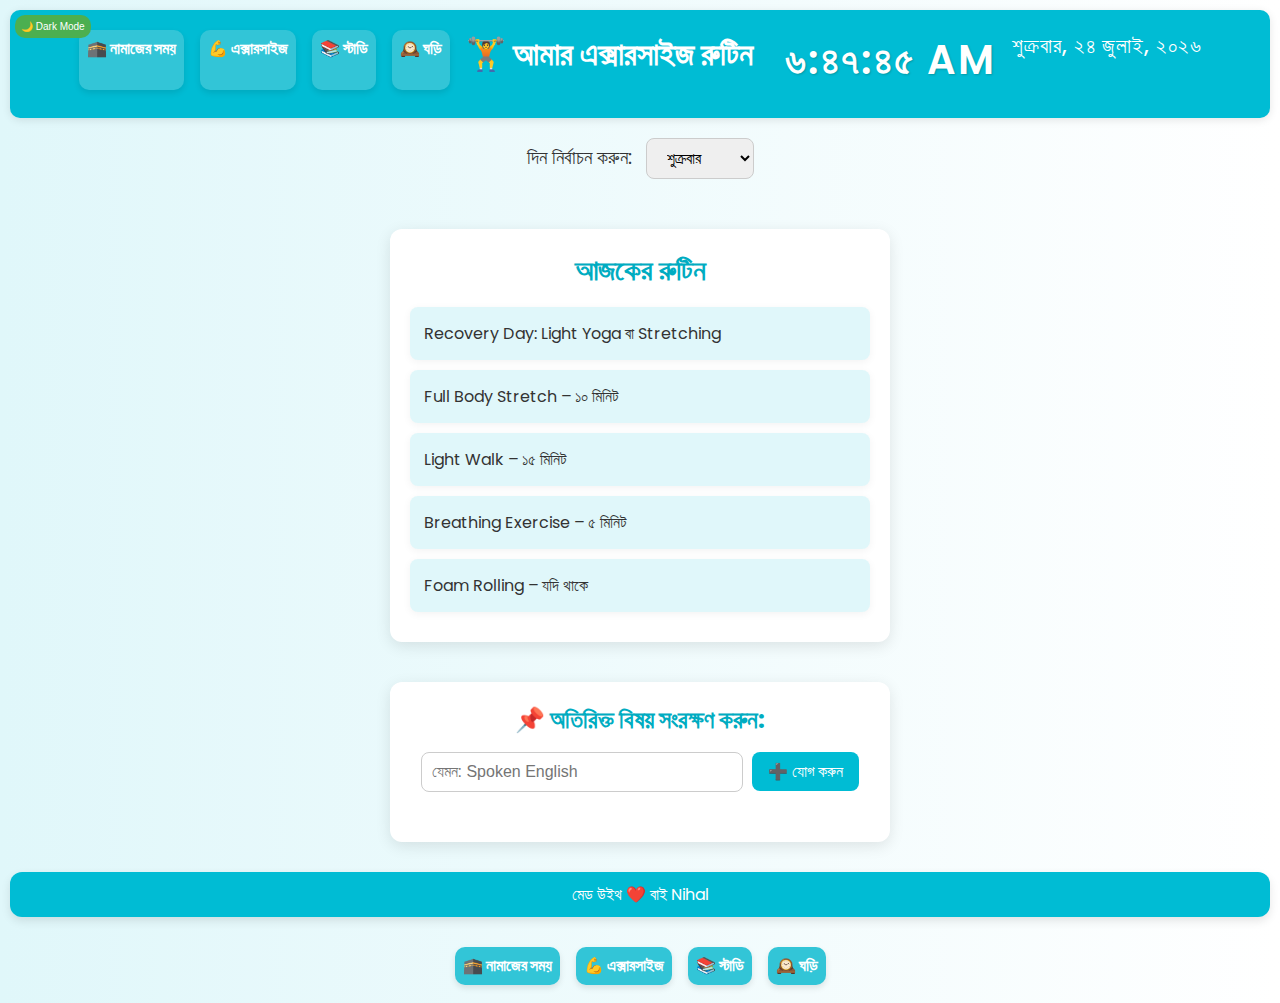
<file: Exercise/index.html>
<!DOCTYPE html>
<html lang="en">

<head>
    <meta charset="UTF-8">
    <meta name="viewport" content="width=device-width, initial-scale=1.0">
    <title>🏋️ Exercise Routine App</title>
    <link rel="stylesheet" href="style.css">
</head>

<body>

    <header>
        <div class="links-section">
            <a href="/index.html" class="button-link">
                🕋 নামাজের সময়
            </a>
            <a href="index.html" class="button-link">
                💪 এক্সারসাইজ
            </a>
            <a href="/Study/study.html" class="button-link">
                📚 স্টাডি
            </a>
            <a href="/Clock/clock.html" class="button-link">
                🕰️ ঘড়ি
            </a>
            <button id="toggle-darkmode">🌙 Dark Mode</button>
            <link href="https://fonts.googleapis.com/css2?family=Poppins&display=swap" rel="stylesheet">

            <h1>🏋️ আমার এক্সারসাইজ রুটিন</h1><br>
            <div id="clock"></div>
            <div id="date"></div>

    </header>

    <main>
        <div class="day-selector">
            <label for="day">দিন নির্বাচন করুন:</label>
            <select id="day" onchange="showRoutine()">
                <option value="Saturday">শনিবার</option>
                <option value="Sunday">রবিবার</option>
                <option value="Monday">সোমবার</option>
                <option value="Tuesday">মঙ্গলবার</option>
                <option value="Wednesday">বুধবার</option>
                <option value="Thursday">বৃহস্পতিবার</option>
                <option value="Friday">শুক্রবার</option>
            </select>

        </div>

        <section id="routine">
            <h2>আজকের রুটিন</h2>
            <ul id="routine-list"></ul>
        </section>

        <div class="extra-section">
            <h3>📌 অতিরিক্ত বিষয় সংরক্ষণ করুন:</h3>
            <input type="text" id="extra-subject" placeholder="যেমন: Spoken English">
            <button onclick="addExtraSubject()">➕ যোগ করুন</button>
            <div id="extra-subject-display"></div>
            <ul id="extraSubjectsList"></ul>
        </div>


    </main>



    <footer>
        <p>মেড উইথ ❤️ বাই Nihal</p>
    </footer>

    <div class="links-section">
        <a href="/index.html" class="button-link">
            🕋 নামাজের সময়
        </a>
        <a href="index.html" class="button-link">
            💪 এক্সারসাইজ
        </a>
        <a href="/Study/study.html" class="button-link">
            📚 স্টাডি
        </a>
        <a href="/Clock/clock.html" class="button-link">
            🕰️ ঘড়ি
        </a>
    </div>



    <script src="script.js"></script>

</body>

</html>
</file>
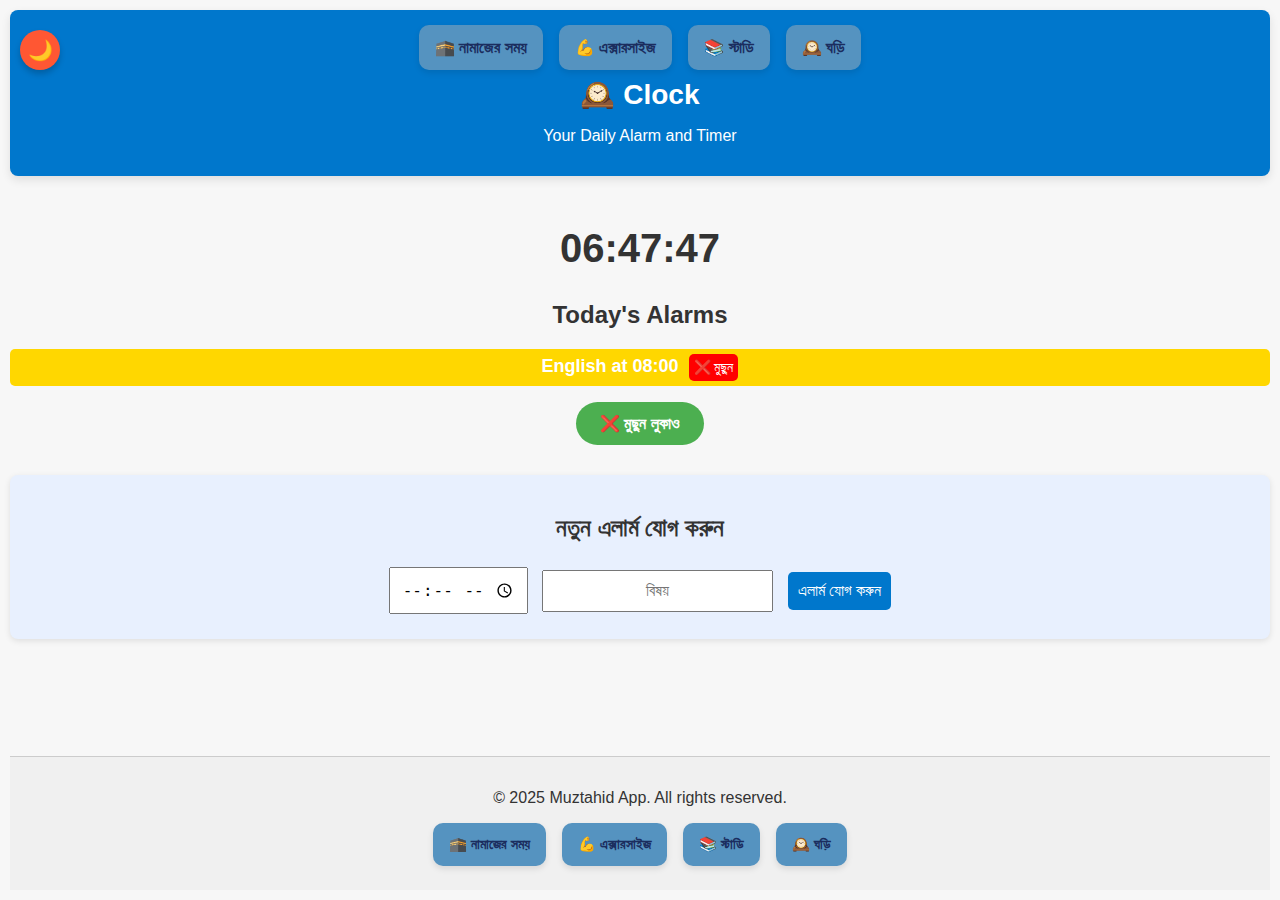
<file: Clock/clock.html>
<!DOCTYPE html>
<html lang="en">

<head>
  <meta charset="UTF-8">
  <meta name="viewport" content="width=device-width, initial-scale=1.0">
  <title>Muztahid App | Clock</title>
  <link rel="stylesheet" href="style.css">
  <script src="script.js" defer></script>
</head>

<body>
  <header>
    <div class="links-section">
      <a href="/index.html" class="button-link">
        🕋 নামাজের সময়
      </a>
      <a href="/Exercise/index.html" class="button-link">
        💪 এক্সারসাইজ
      </a>
      <a href="/Study/study.html" class="button-link">
        📚 স্টাডি
      </a>
      <a href="/Clock/clock.html" class="button-link">
        🕰️ ঘড়ি
      </a>
    </div>
    <button id="dark-mode-toggle">🌙</button> <!-- Add Dark Mode Toggle -->
    <h1>🕰️ Clock</h1>
    <p>Your Daily Alarm and Timer</p>
  </header>

  <main>
    <!-- Stop alarm button, initially hidden -->
    <button id="stop-alarm-btn" style="display:none;">🛑 এলার্ম থামাও</button>


    <!-- Current Time Display -->
    <div id="current-time" class="clock-display"></div>

    <!-- Today's Alarms List -->
    <div id="alarms-list">
      <h2>Today's Alarms</h2>
      <ul id="alarm-list"></ul>
    </div>
    <!-- Add a toggle button for hiding/showing the delete button -->
    <button id="toggle-delete-btn" class="toggle-delete-btn">
      <i class="fas fa-trash-alt"></i> Hide ❌ মুছুন
    </button>


    <!-- Add Alarm Form -->
    <section id="add-alarm">
      <h2>নতুন এলার্ম যোগ করুন</h2>
      <input type="time" id="new-alarm-time" placeholder="এলার্ম সময়">
      <input type="text" id="new-alarm-subject" placeholder="বিষয়">
      <button id="add-alarm-btn">এলার্ম যোগ করুন</button>
    </section>
    <!-- Audio element for playing alarm sound -->
    <audio id="alarm-audio" src="alarm.mp3" preload="auto"></audio>
  </main>

  <footer>

    <p>&copy; 2025 Muztahid App. All rights reserved.</p>

    <div class="links-section">
      <a href="/index.html" class="button-link">
        🕋 নামাজের সময়
      </a>
      <a href="index.html" class="button-link">
        💪 এক্সারসাইজ
      </a>
      <a href="/Study/study.html" class="button-link">
        📚 স্টাডি
      </a>
      <a href="/Clock/clock.html" class="button-link">
        🕰️ ঘড়ি
      </a>
    </div>

  </footer>
  <script>
    document.addEventListener('deviceready', function () {
      cordova.plugins.notification.local.schedule({
        id: 1,
        title: '📚 পড়াশোনার সময়!',
        text: 'এখনই পড়তে বসো!',
        foreground: true,
        trigger: { in: 10, unit: 'second' } // ১০ সেকেন্ড পর নোটিফিকেশন
      });
    }, false);
  </script>

</body>

</html>
</file>
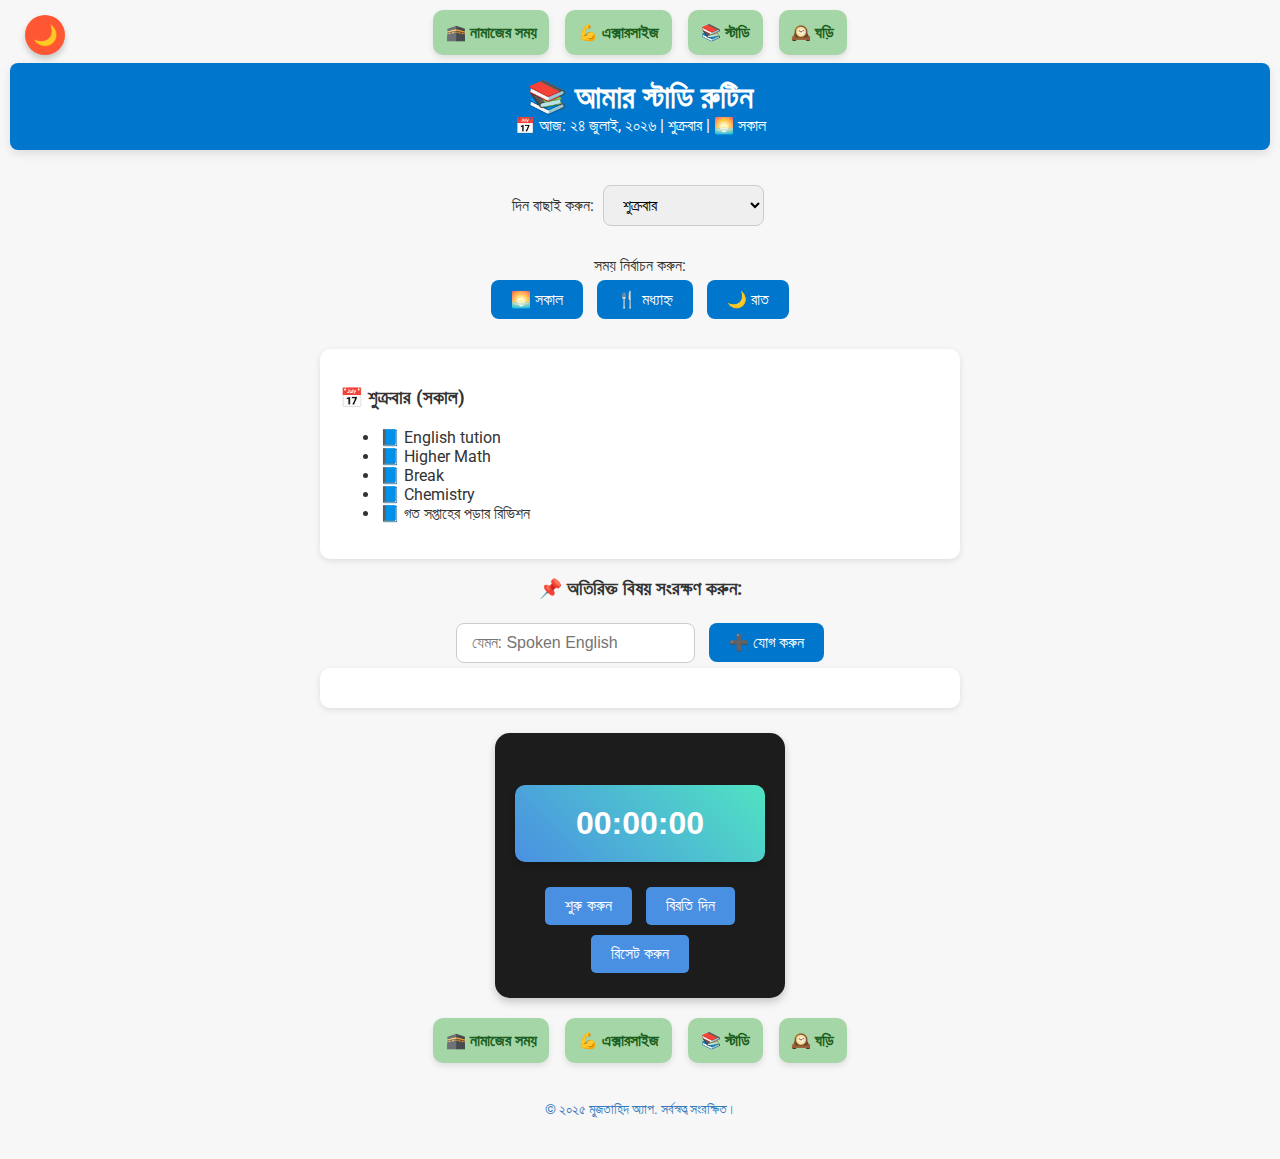
<file: Study/study.html>
<!DOCTYPE html>
<html lang="bn">

<head>
  <meta charset="UTF-8">
  <meta name="viewport" content="width=device-width, initial-scale=1">
  <title>Study Routine</title>
  <link rel="stylesheet" href="style.css">
  <link href="https://fonts.googleapis.com/css2?family=Roboto:wght@300;400;700&display=swap" rel="stylesheet">
</head>

<body>

  <!-- Dark Mode Toggle Button -->

  <button id="dark-mode-toggle">🌙</button>
  <div class="links-section">
    <a href="/index.html" class="button-link">
      🕋 নামাজের সময়
    </a>
    <a href="/Exercise/index.html" class="button-link">
      💪 এক্সারসাইজ
    </a>
    <a href="study.html" class="button-link">
      📚 স্টাডি
    </a>
    <a href="/Clock/clock.html" class="button-link">
      🕰️ ঘড়ি
    </a>
  </div>
  <header>
    <h1>📚 আমার স্টাডি রুটিন</h1>
    <div id="date-day-time" class="date-info"></div> <!-- নতুন লাইন -->
  </header>


  <main>
    <div class="selector-group">
      <label for="day-select">দিন বাছাই করুন:</label>
      <select id="day-select">
        <option value="">🗓️ দিন নির্বাচন করুন</option>
        <option value="শনিবার">শনিবার</option>
        <option value="রবিবার">রবিবার</option>
        <option value="সোমবার">সোমবার</option>
        <option value="মঙ্গলবার">মঙ্গলবার</option>
        <option value="বুধবার">বুধবার</option>
        <option value="বৃহস্পতিবার">বৃহস্পতিবার</option>
        <option value="শুক্রবার">শুক্রবার</option>
      </select>
    </div>

    <div class="time-selector">
      <label for="day-select">সময় নির্বাচন করুন:</label>
      <div class="toggle-buttons">
        <button onclick="showRoutine('morning')">🌅 সকাল</button>
        <button onclick="showRoutine('midday')">🍴 মধ্যাহ্ন</button>
        <button onclick="showRoutine('night')">🌙 রাত</button>
      </div>
    </div>

    <div id="routine-output"></div>

    <div class="extra-section">
      <h3>📌 অতিরিক্ত বিষয় সংরক্ষণ করুন:</h3>
      <input type="text" id="extra-subject" placeholder="যেমন: Spoken English">
      <button onclick="addExtraSubject()">➕ যোগ করুন</button>
      <div id="extra-subject-display"></div>
      <ul id="extraSubjectsList"></ul>
    </div>

    <div class="timer-container">
      <!-- <h2>⏰ টাইমার</h2> -->
      <p id="timer" class="timer-display">00:00:00</p>
      <div class="timer-buttons">
        <button id="start-timer">শুরু করুন</button>
        <button id="pause-timer">বিরতি দিন</button>
        <button id="reset-timer">রিসেট করুন</button>
      </div>
    </div>


    <div class="links-section">
      <a href="/index.html" class="button-link">
        🕋 নামাজের সময়
      </a>
      <a href="/Exercise/index.html" class="button-link">
        💪 এক্সারসাইজ
      </a>
      <a href="study.html" class="button-link">
        📚 স্টাডি
      </a>
      <a href="/Clock/clock.html" class="button-link">
        🕰️ ঘড়ি
      </a>
    </div>

  </main>
  <footer class="app-footer">
    <p>&copy; ২০২৫ মুজতাহিদ অ্যাপ. সর্বস্বত্ব সংরক্ষিত।</p>
  </footer>
  <script src="script.js"></script>
</body>

</html>
</file>
<file: Clock/style.css>
/* General Styles */
body {
    margin: 0;
    font-family: 'Roboto', sans-serif;
    background-color: #f7f7f7;
    color: #333;
    padding: 10px;
    transition: all 0.3s ease;
}

header {
    text-align: center;
    margin-bottom: 30px;
    background-color: #0077cc;
    padding: 15px;
    border-radius: 8px;
    color: white;
    box-shadow: 0 4px 10px rgba(0, 0, 0, 0.1);
}

header h1 {
    margin: 0;
    font-size: 28px;
}

main {
    text-align: center;
    flex: 1;
}

.clock-display {
    font-size: 40px;
    font-weight: bold;
    margin: 20px 0;
}

#alarms-list {
    margin-top: 30px;
}

#alarm-list {
    list-style: none;
    padding: 0;
}

#alarm-list li {
    font-size: 18px;
    margin: 10px 0;
    padding: 5px;
    background-color: #f0f0f0;
    border-radius: 5px;
    transition: background-color 0.3s;
}

/* Past Alarm */
#alarm-list li.past {
    background-color: #d3d3d3;
    color: #a0a0a0;
    text-decoration: line-through;
    opacity: 0.6;
}

/* Upcoming Alarm */
#alarm-list li.upcoming {
    background-color: #ffd700;
    color: #ffffff;
    font-weight: bold;
    animation: highlight 1.5s infinite alternate;
}

@keyframes highlight {
    0% {
        background-color: #ffd700;
        color: #ffffff;
    }

    100% {
        background-color: #ff7f00;
        color: #ffffff;
    }
}

html,
body {
    height: 100%;
    margin: 0;
    display: flex;
    flex-direction: column;
}

footer {
    text-align: center;
    padding: 1rem;
    background-color: #f0f0f0;
    color: #333;
    margin-top: 2rem;
    font-size: 0.9rem;
    border-top: 1px solid #ccc;
}

footer p {
    font-size: 16px;
}

/* Dark Mode */
body.dark {
    background-color: #2a2a3a;
    color: #eaeaea;
}

body.dark header {
    background-color: #121212;
    color: #00ccff;
}

body.dark #current-time {
    color: #ffffff;
}

body.dark button {
    background-color: #444444;
    color: #fff;
}

body.dark #alarms-list li {
    background-color: #333333;
    color: #fff;
}

/* Dark Mode toggle override */
body.dark-mode {
    background-color: #333;
    color: #fff;
}

header.dark-mode {
    background-color: #222;
}

footer.dark-mode {
    background-color: #222;
}

/* Date and Time */
#date-time {
    margin-top: 10px;
    font-size: 16px;
    font-weight: 300;
}

/* Dark Mode Toggle Button */
#dark-mode-toggle {
    position: absolute;
    top: 30px;
    left: 20px;
    width: 40px;
    height: 40px;
    background-color: #FF5733;
    color: white;
    border: none;
    cursor: pointer;
    border-radius: 50%;
    display: flex;
    justify-content: center;
    align-items: center;
    font-size: 20px;
    transition: 0.3s;
    box-shadow: 0px 4px 6px rgba(0, 0, 0, 0.2);
}

#dark-mode-toggle:hover {
    background-color: #C70039;
}

#dark-mode-toggle.active {
    background-color: #33C6FF;
}

/* Add Alarm Section */
#add-alarm {
    margin-top: 30px;
    background-color: #e8f0fe;
    padding: 20px;
    border-radius: 8px;
    box-shadow: 0 2px 6px rgba(0, 0, 0, 0.1);
}

#add-alarm input,
#add-alarm button {
    padding: 10px;
    margin: 5px;
    font-size: 16px;
    text-align: center;
}

/* Centering "বিষয়" placeholder */
#new-alarm-subject::placeholder {
    text-align: center;
}

/* Add Alarm Button */
#add-alarm button {
    background-color: #0077cc;
    color: white;
    border: none;
    border-radius: 5px;
    cursor: pointer;
}

/* ✅ Dark Mode Styles for Add Alarm Section */
body.dark #add-alarm {
    background-color: #1e1e2f;
    box-shadow: 0 2px 6px rgba(255, 255, 255, 0.1);
}

body.dark #add-alarm input,
body.dark #add-alarm button {
    background-color: #333;
    color: #fff;
    border: 1px solid #555;
}

body.dark #add-alarm button {
    background-color: #005fa3;
}

footer {
    text-align: center;
    padding: 1rem;
    background-color: #f0f0f0;
    color: #333;
    margin-top: 2rem;
    font-size: 0.9rem;
    border-top: 1px solid #ccc;
    transition: all 0.3s ease;
}

footer p {
    font-size: 16px;
}

/* ✅ ডার্ক মোডে footer স্টাইল */
body.dark footer {
    background-color: #121212;
    color: #e0e0e0;
    border-top: 1px solid #444;
}

/* Style for delete button */
.delete-btn {
    background-color: red;
    color: white;
    border: none;
    border-radius: 5px;
    cursor: pointer;
    margin-left: 10px;
    padding: 5px;
    font-size: 14px;
}

.delete-btn:hover {
    background-color: darkred;
}

/* Button styles */
.toggle-delete-btn {
    background-color: #4CAF50;
    /* Green background */
    color: white;
    /* White text */
    border: none;
    /* Remove default border */
    padding: 12px 24px;
    /* Padding around the text */
    font-size: 16px;
    /* Font size */
    font-weight: bold;
    /* Make the text bold */
    border-radius: 30px;
    /* Rounded corners */
    cursor: pointer;
    /* Pointer cursor on hover */
    transition: background-color 0.3s, transform 0.2s;
    /* Smooth transitions */
    display: inline-flex;
    align-items: center;
    justify-content: center;
}

/* Hover effect */
.toggle-delete-btn:hover {
    background-color: #45a049;
    /* Slightly darker green on hover */
    transform: scale(1.05);
    /* Slightly enlarge the button on hover */
}

/* Focus effect (when clicked) */
.toggle-delete-btn:focus {
    outline: none;
    /* Remove the default focus outline */
    box-shadow: 0 0 10px rgba(0, 0, 0, 0.2);
    /* Add shadow for focus effect */
}

/* Icon inside button */
.toggle-delete-btn svg {
    margin-right: 8px;
    /* Space between icon and text */
}

#stop-alarm-btn {
    background-color: #ff4d4d;
    /* লাল ব্যাকগ্রাউন্ড */
    color: white;
    /* সাদা লেখা */
    border: none;
    padding: 12px 24px;
    font-size: 16px;
    border-radius: 12px;
    cursor: pointer;
    box-shadow: 0 4px 10px rgba(0, 0, 0, 0.2);
    transition: background-color 0.3s ease;
    margin-top: 15px;
}

#stop-alarm-btn:hover {
    background-color: #cc0000;
    /* হোভার করলে গা dark লাল */
}

#stop-alarm-btn:active {
    transform: scale(0.96);
}

.selector-group {
    margin-bottom: 25px;
    text-align: center;
}

/* মেইন লিঙ্কস */
.links-section {
    display: flex;
    gap: 1rem;
    margin-bottom: .5rem;
    flex-wrap: wrap;
    justify-content: center;
}

.button-link {
    background-color: #5593c0;
    color: #1b2d5e;
    text-decoration: none;
    padding: 0.8rem 1rem;
    border-radius: 10px;
    font-weight: bold;
    transition: background 0.3s;
    box-shadow: 0 3px 6px rgba(0, 0, 0, 0.1);
}

.button-link:hover {
    background-color: #81c784;
}

/* ✅ Dark Mode এর জন্য .button-link স্টাইল */
body.dark .button-link {
    background-color: #444c5c;
    /* ডার্ক ব্যাকগ্রাউন্ড */
    color: #ffffff;
    /* সাদা লেখা */
}

body.dark .button-link:hover {
    background-color: #607d8b;
    /* হোভার রঙ */
}
</file>
<file: Study/style.css>
/* Font & Base Style */
body {
  margin: 0;
  font-family: 'Roboto', sans-serif;
  background-color: #f7f7f7;
  /* Lighter background for a more professional look */
  color: #333;
  padding: 10px;
  transition: all 0.3s ease;
}

header {
  text-align: center;
  margin-bottom: 30px;
  background-color: #0077cc;
  /* Professional header color */
  padding: 15px;
  border-radius: 8px;
  color: white;
  box-shadow: 0 4px 10px rgba(0, 0, 0, 0.1);
}

h1 {
  font-size: 2rem;
  margin: 0;
}

.selector-group,
.time-selector,
.extra-section {
  margin-bottom: 25px;
  text-align: center;
}

select,
input,
button {
  padding: 10px 15px;
  font-size: 1rem;
  margin: 5px;
  border: 1px solid #ccc;
  border-radius: 8px;
  transition: all 0.3s;
}

button:hover {
  background-color: #0077cc;
  color: white;
  cursor: pointer;
}

/* Routine Output */
#routine-output,
#extra-subject-display {
  background: white;
  padding: 20px;
  border-radius: 10px;
  max-width: 600px;
  margin: 0 auto;
  box-shadow: 0 2px 6px rgba(0, 0, 0, 0.1);
}

/* Day/Night Toggle */
.theme-toggle {
  position: fixed;
  top: 20px;
  left: 20px;
  z-index: 999;
}

.toggle-label {
  display: flex;
  align-items: center;
  justify-content: space-between;
  width: 60px;
  background: #ddd;
  border-radius: 30px;
  padding: 5px;
  cursor: pointer;
  transition: 0.3s;
}

.toggle-label .sun,
.toggle-label .moon {
  font-size: 18px;
  transition: 0.3s;
}

#theme-toggle {
  display: none;
}

/* Dark Theme */
body.dark {
  background-color: #2a2a3a;
  /* Darker background for a professional look */
  color: #eaeaea;
}

body.dark header {
  background-color: #121212;
  /* Dark header for dark mode */
  color: #00ccff;
  /* Light blue text for contrast */
}

body.dark header h1 {
  color: #00ccff;
  /* Contrast for header text */
}

body.dark select,
body.dark input,
body.dark button {
  background-color: #444444;
  color: #fff;
  border-color: #555;
}

body.dark #routine-output,
body.dark #extra-subject-display {
  background-color: #333333;
  color: #fff;
  box-shadow: 0 4px 10px rgba(0, 0, 0, 0.2);
}

/* Button Style for Dark Mode */
button {
  background-color: #0077cc;
  color: white;
  border: none;
}

button:hover {
  background-color: #005fa3;
}


#dark-mode-toggle {
  position: absolute;
  top: 10px;
  left: 20px;
  width: 40px;
  height: 40px;
  background-color: #FF5733;
  /* Custom color */
  color: white;
  border: none;
  cursor: pointer;
  border-radius: 50%;
  /* Circular shape */
  display: flex;
  justify-content: center;
  align-items: center;
  font-size: 20px;
  transition: 0.3s;
  box-shadow: 0px 4px 6px rgba(0, 0, 0, 0.2);
  /* Shadow effect */
}

#dark-mode-toggle:hover {
  background-color: #C70039;
  /* Custom hover color */
}

/* Dark Mode toggle active state */
#dark-mode-toggle.active {
  background-color: #33C6FF;
  /* New color for active state */
}

#timer-container {
  margin-top: 20px;
  text-align: center;
}

#timer {
  font-size: 2rem;
  margin-bottom: 10px;
}

button {
  padding: 10px 20px;
  font-size: 1rem;
  margin: 5px;
  cursor: pointer;
}

/* টাইমার টপের স্টাইল */
.timer-top {
  position: fixed;
  top: 0;
  left: 0;
  right: 0;
  background-color: #0077cc;
  color: white;
  text-align: center;
  padding: 10px;
  font-size: 18px;
  z-index: 9999;
  display: none;
  /* প্রাথমিকভাবে লুকানো থাকবে */
}

/* টাইমার ডিভের স্টাইল */
.timer-container {
  background-color: #1c1c1c;
  /* গা dark রঙ */
  border-radius: 15px;
  /* কোণ গোলাকার */
  padding: 20px;
  width: 250px;
  margin: 20px auto;
  text-align: center;
  box-shadow: 0 4px 8px rgba(0, 0, 0, 0.2);
  /* হালকা শ্যাডো */
  font-family: 'Arial', sans-serif;
}

.timer-container h2 {
  font-size: 24px;
  color: #fff;
  margin-bottom: 10px;
}

.timer-display {
  font-size: 36px;
  color: #fff;
  font-weight: bold;
  background: linear-gradient(45deg, #4a90e2, #50e3c2);
  /* গ্র্যাডিয়েন্ট ব্যাকগ্রাউন্ড */
  padding: 20px;
  border-radius: 10px;
  box-shadow: 0 4px 6px rgba(0, 0, 0, 0.2);
}

.timer-buttons {
  margin-top: 20px;
}

.timer-buttons button {
  background-color: #4a90e2;
  color: white;
  padding: 10px 20px;
  border: none;
  border-radius: 5px;
  cursor: pointer;
  transition: background-color 0.3s ease;
  font-size: 16px;
}

.timer-buttons button:hover {
  background-color: #357abd;
  /* হোভার ইফেক্ট */
}

.timer-buttons button:active {
  background-color: #2a6a96;
  /* ক্লিক করার সময় */
}

/* মেইন লিঙ্কস */
.links-section {
  display: flex;
  gap: 1rem;
  margin-bottom: .5rem;
  flex-wrap: wrap;
  justify-content: center;
}

.button-link {
  background-color: #a5d6a7;
  color: #1b5e20;
  text-decoration: none;
  padding: 0.8rem .8rem;
  border-radius: 10px;
  font-weight: bold;
  transition: background 0.3s;
  box-shadow: 0 3px 6px rgba(0, 0, 0, 0.1);
}

.button-link:hover {
  background-color: #81c784;
}

/* ফুটার */
.app-footer {
  margin-top: auto;
  padding: 1rem;
  text-align: center;
  font-size: 0.9rem;
  color: #357abd;
}
</file>
<file: Exercise/style.css>
/* Reset and Base */
* {
    margin: 0;
    padding: 0;
    box-sizing: border-box;
}

body {
    font-family: 'Poppins', sans-serif;
    background: linear-gradient(to right, #e0f7fa, #ffffff);
    color: #333;
    padding: 10px;
    min-height: 100vh;
    display: flex;
    flex-direction: column;
    transition: background 0.5s, color 0.5s;
    text-align: center;
}

/* Header */
header {
    display: flex;
    flex-direction: column;
    /* উপাদানগুলো নিচের লাইনে যাবে */
    align-items: center;
    /* সেন্টার এ আনবে */
    gap: 5px;
    /* উপাদানগুলোর মধ্যে ফাঁক */
    padding: 20px;
    background-color: #00bcd4;
    color: white;
    border-radius: 10px;
    box-shadow: 0 2px 8px rgba(0, 0, 0, 0.1);
    text-align: center;
}


header h1 {
    /* margin-bottom: 05px; */
    font-size: 2rem;
}

/* Main Content */
main {
    flex: 1;
    display: flex;
    flex-direction: column;
    align-items: center;
    width: 100%;
    padding: 0 20px;
}

/* Day Selector */
.day-selector {
    margin: 20px 0;
    text-align: center;
}

label {
    font-size: 1.2rem;
    margin-right: 10px;
}

select {
    padding: 10px 16px;
    font-size: 16px;
    border-radius: 8px;
    border: 1px solid #ccc;
    outline: none;
    transition: 0.3s ease;
}

select:hover {
    border-color: #00bcd4;
}

/* Routine Section */
#routine {
    margin-top: 30px;
    width: 100%;
    max-width: 500px;
    background: #ffffff;
    padding: 20px;
    border-radius: 12px;
    box-shadow: 0 4px 15px rgba(0, 0, 0, 0.1);
}

#routine h2 {
    font-size: 1.8rem;
    margin-bottom: 15px;
    color: #00acc1;
}

#routine-list {
    list-style: none;
    margin-top: 10px;
    padding: 0;
}

#routine-list li {
    background: #e0f7fa;
    margin: 10px 0;
    padding: 14px;
    border-radius: 8px;
    font-size: 1rem;
    text-align: left;
    box-shadow: 0 2px 8px rgba(0, 0, 0, 0.05);
    transition: transform 0.2s;
}

#routine-list li:hover {
    transform: scale(1.02);
    background: #b2ebf2;
    color: #004d40;
}

/* clock এর জন্য */
#clock {
    font-size: 2.5rem;
    font-weight: 600;
    color: #ffffff;
    letter-spacing: 2px;
    text-shadow: 1px 1px 2px rgba(0, 77, 64, 0.3);
    user-select: none;
    margin: 0;
}

/* date এর জন্য */
#date {
    font-size: 1.3rem;
    color: #ffffff;
    font-weight: 500;
    letter-spacing: 1px;
    user-select: none;
    margin: 0;
}


/* Fade-in Animation */
@keyframes fadeIn {
    0% {
        opacity: 0;
        transform: translateY(-20px);
    }

    100% {
        opacity: 1;
        transform: translateY(0);
    }
}

/* Light Mode Clock Style */
body.light-mode #clock {
    color: #004d40;
}

body.light-mode #date {
    color: #00695c;
}

/* Dark Mode Clock Style */
body.dark-mode #clock {
    color: #e0f7fa;
}

body.dark-mode #date {
    color: #b2ebf2;
}

/* Extra Section */
.extra-section {
    margin-top: 40px;
    width: 100%;
    max-width: 500px;
    background: #ffffff;
    padding: 20px;
    border-radius: 12px;
    box-shadow: 0 4px 15px rgba(0, 0, 0, 0.1);
    text-align: center;
    animation: fadeIn 2s;
}

.extra-section h3 {
    font-size: 1.5rem;
    margin-bottom: 15px;
    color: #00acc1;
}

.extra-section input {
    padding: 10px;
    width: 70%;
    margin-bottom: 10px;
    border: 1px solid #ccc;
    border-radius: 8px;
    font-size: 1rem;
    outline: none;
    transition: 0.3s;
}

.extra-section input:focus {
    border-color: #00bcd4;
    box-shadow: 0 0 5px rgba(0, 188, 212, 0.5);
}

.extra-section button {
    padding: 10px 16px;
    font-size: 1rem;
    background: #00bcd4;
    color: #fff;
    border: none;
    border-radius: 8px;
    cursor: pointer;
    transition: background 0.3s;
    margin-left: 5px;
}

.extra-section button:hover {
    background: #0097a7;
}

#extraSubjectsList {
    list-style: none;
    margin-top: 20px;
    padding: 0;
}

#extraSubjectsList li {
    background: #e0f7fa;
    margin: 8px 0;
    padding: 12px;
    border-radius: 8px;
    font-size: 1rem;
    text-align: left;
    box-shadow: 0 2px 8px rgba(0, 0, 0, 0.05);
    transition: transform 0.2s;
    position: relative;
}

#extraSubjectsList li:hover {
    transform: scale(1.02);
    background: #b2ebf2;
    color: #004d40;
}

/* Remove button */
.remove-btn {
    position: absolute;
    top: 10px;
    right: 10px;
    background-color: #D32F2F;
    /* A professional, muted red color */
    color: white;
    border: none;
    padding: 2px 8px;
    border-radius: 4px;
    cursor: pointer;
    transition: background 0.3s;
}

.remove-btn:hover {
    background-color: #B71C1C;
    /* A slightly darker red on hover */
}

/* .remove-btn {
    position: absolute;
    margin-left: 10px;
    background-color: #e74c3c;
    border: none;
    color: white;
    padding: 2px 8px;
    border-radius: 4px;
    cursor: pointer;
}

.remove-btn:hover {
    background-color: #c0392b;
} */



/* Footer */
footer {
    margin-bottom: 30px;
    margin-top: 30px;
    padding: 10px;
    background: #00bcd4;
    color: #fff;
    border-radius: 12px;
    text-align: center;
    box-shadow: 0 4px 10px rgba(0, 0, 0, 0.1);
}

.dark-mode {
    background: linear-gradient(to right, #2c3e50, #4ca1af);
    color: #f2f2f2;
}

.dark-mode h1 {
    color: #ffcc00;
}

.dark-mode #routine-list li,
.dark-mode #extraSubjectsList li {
    background-color: #394b59;
    color: white;
}

.dark-mode .extra-section button {
    background-color: #ff9900;
}

.dark-mode .extra-section button:hover {
    background-color: #e68a00;
}

.dark-mode .remove-btn {
    background-color: #ff3333;
}

.dark-mode .remove-btn:hover {
    background-color: #cc0000;
}

#toggle-darkmode {
    position: absolute;
    top: 15px;
    left: 15px;
    background-color: #4CAF50;
    color: white;
    padding: 6px 6px;
    border: none;
    border-radius: 10px;
    cursor: pointer;
    font-size: 10px;
    z-index: 999;
    transition: 0.3s;
}


#toggle-darkmode:hover {
    background-color: #45a049;
}

/* মেইন লিঙ্কস */
.links-section {
    display: flex;
    gap: 1rem;
    margin-bottom: .5rem;
    flex-wrap: wrap;
    justify-content: center;
}

.button-link {
    background-color: #32c5d7;
    color: #ffffff;
    text-decoration: none;
    padding: 0.4rem .5rem;
    border-radius: 10px;
    font-weight: bold;
    transition: background 0.3s;
    box-shadow: 0 3px 6px rgba(0, 0, 0, 0.1);
}

.button-link:hover {
    background-color: #af1d1d;
}

.dark-mode .button-link {
    background-color: #ffeead;
    color: #1a1a1a;
}
</file>
